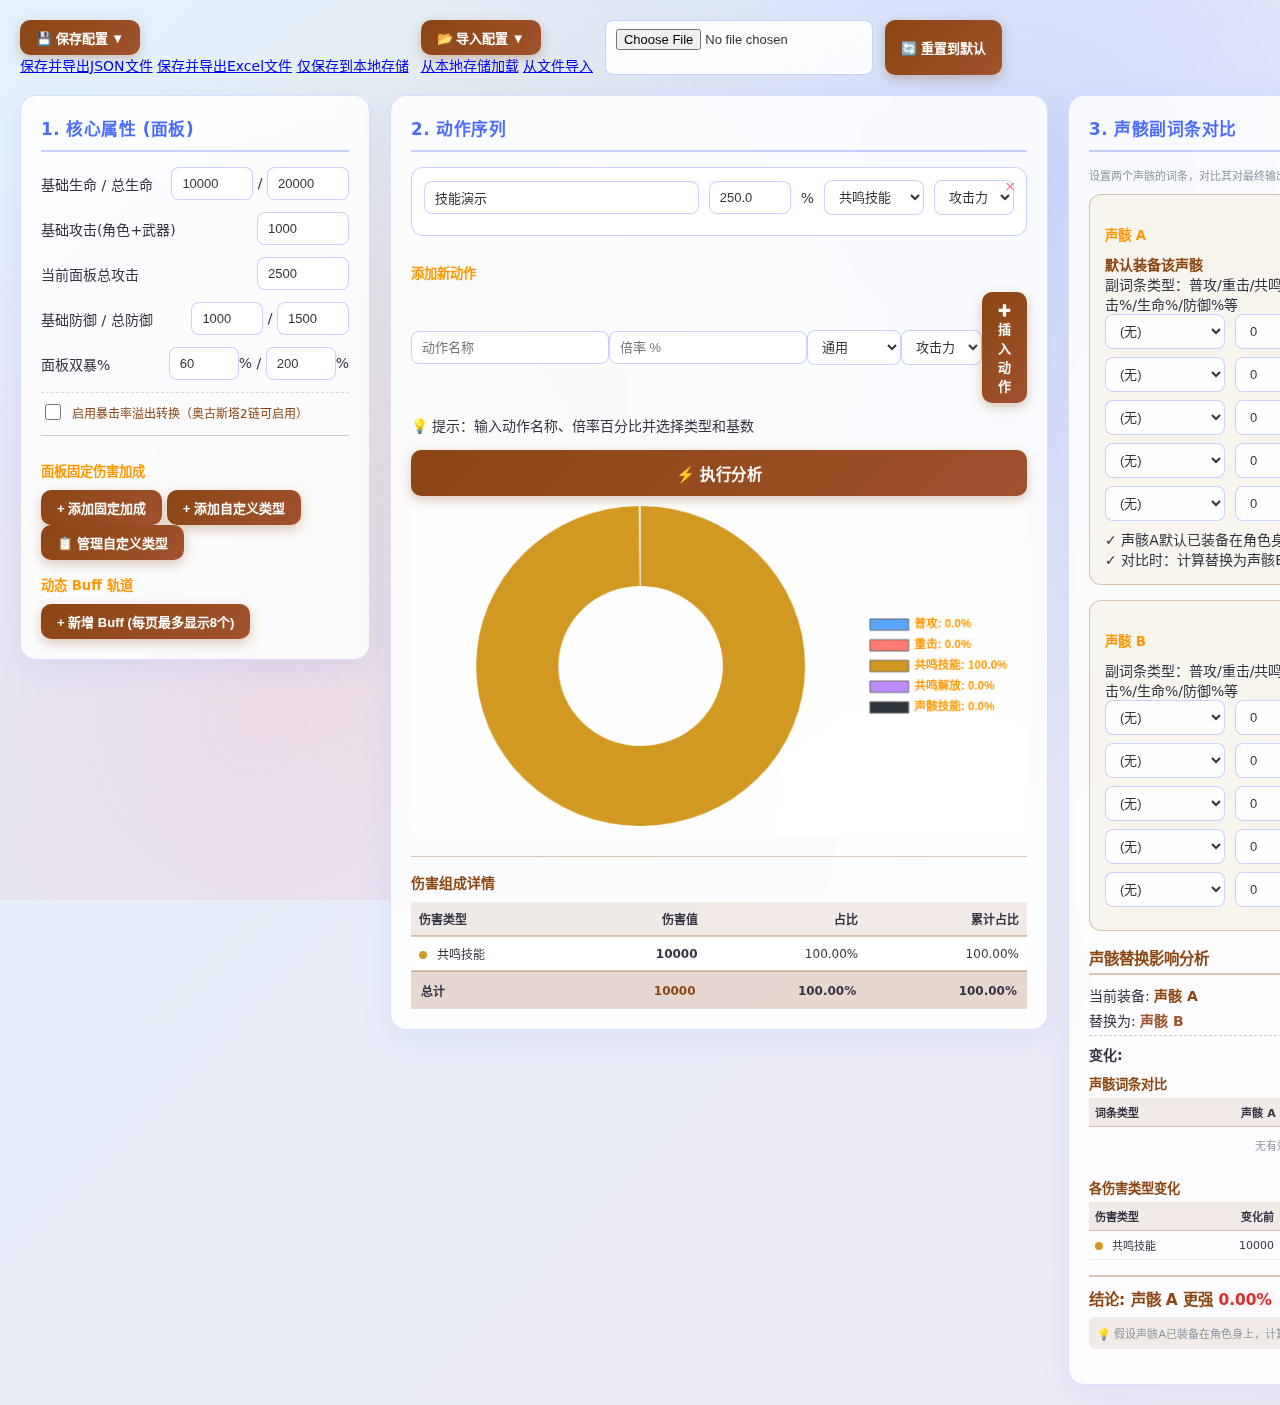
<file: index.html>
<!DOCTYPE html>
<html lang="zh-CN">
<head>
    <meta charset="UTF-8">
    <title>鸣潮伤害分析与声骸词条对比工具 1.4</title>
    <script src="lib/chart.js"></script>
    <script src="lib/xlsx.full.min.js"></script>
    <link rel="stylesheet" href="style.css">
</head>
<body>

<div class="container">
    <div class="top-buttons">
        <div class="export-dropdown">
            <button class="btn export-btn export-btn-save" onclick="toggleExportMenu()">
                💾 保存配置 ▼
            </button>
            <div class="export-menu" id="exportMenu">
                <a href="javascript:void(0)" onclick="saveConfig(true, 'json')">保存并导出JSON文件</a>
                <a href="javascript:void(0)" onclick="saveConfig(true, 'xlsx')">保存并导出Excel文件</a>
                <a href="javascript:void(0)" onclick="saveConfig()">仅保存到本地存储</a>
            </div>
        </div>
        <div class="import-dropdown">
            <button class="btn import-btn" onclick="toggleImportMenu()">
                📂 导入配置 ▼
            </button>
            <div class="import-menu" id="importMenu">
                <a href="javascript:void(0)" onclick="loadConfig()">从本地存储加载</a>
                <a href="javascript:void(0)" onclick="triggerFileImport()">从文件导入</a>
            </div>
        </div>
        <input type="file" id="csvImport" class="hidden-file-input" onchange="importFullData(this)" accept=".json,.xlsx,.xls">
        <button class="btn reset-btn" onclick="resetToDefaults()">
            🔄 重置到默认
        </button>
    </div>

    <div class="grid">
        <div class="panel">
            <h2>1. 核心属性 (面板)</h2>
            <div class="input-row"><label>基础生命 / 总生命</label>
            <div><input type="number" id="base_hp" value="10000" style="width:60px"> / <input type="number" id="total_hp_now" value="20000" style="width:60px"></div></div>
            <div class="input-row"><label>基础攻击(角色+武器)</label><input type="number" id="base_atk" value="1000" style="width:70px"></div>
            <div class="input-row"><label>当前面板总攻击</label><input type="number" id="total_atk_now" value="2500" style="width:70px"></div>
            <div class="input-row"><label>基础防御 / 总防御</label>
            <div><input type="number" id="base_def" value="1000" style="width:50px"> / <input type="number" id="total_def_now" value="1500" style="width:50px"></div></div>
            <div class="input-row"><label>面板双暴%</label>
                <div><input type="number" id="base_cr" value="60" style="width:48px">% / <input type="number" id="base_cd" value="200" style="width:48px">%</div>
            </div>
            <div class="input-row" style="margin-top: 8px; padding-top: 8px; border-top: 1px dashed rgba(139, 69, 19, 0.2);">
                <div style="display: flex; align-items: center; gap: 8px;">
                    <input type="checkbox" id="enable_cr_overflow" style="width: 16px; height: 16px;">
                    <label for="enable_cr_overflow" style="font-size: 12px; color: #8B4513; cursor: pointer;">
                        启用暴击率溢出转换（奥古斯塔2链可启用）
                    </label>
                </div>
            </div>
            <div id="cr_overflow_settings" style="display: none; margin-top: 8px; padding: 8px; background: rgba(139, 69, 19, 0.05); border-radius: 6px;">
                <div class="input-row" style="margin-bottom: 6px;">
                    <label style="font-size: 11px; color: #8B4513;">转换比例：</label>
                    <div style="display: flex; align-items: center; gap: 4px;">
                        <span style="font-size: 11px;">每超出1%暴击率 →</span>
                        <input type="number" id="cr_to_cd_ratio" value="2" min="0" step="0.1" style="width: 40px; font-size: 11px;">%
                        <span style="font-size: 11px;">暴伤</span>
                    </div>
                </div>
                <div class="input-row" style="margin-bottom: 0;">
                    <label style="font-size: 11px; color: #8B4513;">最高提升：</label>
                    <div style="display: flex; align-items: center; gap: 4px;">
                        <input type="number" id="max_cd_gain" value="100" min="0" step="1" style="width: 50px; font-size: 11px;">%
                        <span style="font-size: 11px;">暴伤</span>
                    </div>
                </div>
                <div style="font-size: 10px; color: #8b949e; margin-top: 6px; line-height: 1.3;">
                    说明：暴击率超过100%的部分，按比例转换为暴伤。例如：120%暴击率，超出20%，按2%比例可提升40%暴伤（最高不超过设定上限）。
                </div>
            </div>

            <div style="margin-top:10px; border-top: 1px solid rgba(139, 69, 19, 0.3); padding-top:10px;">
                <h3>面板固定伤害加成</h3>
                <div class="static-bonus-buttons">
                    <button class="btn add-static-bonus-btn" onclick="addStaticBonus()">+ 添加固定加成</button>
                    <button class="btn add-custom-type-btn" onclick="addCustomDamageType()">+ 添加自定义类型</button>
                    <button class="btn manage-custom-types-btn" onclick="showCustomTypes()">📋 管理自定义类型</button>
                </div>
                <div id="static_bonus_list"></div>
            </div>

            <h3>动态 Buff 轨道</h3>
            <div id="buff_pool"></div>
            <button class="btn add-new-buff-btn" onclick="addNewBuff()">+ 新增 Buff (每页最多显示8个)</button>
        </div>

        <div class="panel">
            <h2>2. 动作序列</h2>
            <div id="action_sequence" style="max-height: 450px; overflow-y: auto;"></div>
            <div class="add-action-container">
                <h3 class="add-action-title">添加新动作</h3>
                <div class="input-row add-action-inputs">
                    <input type="text" id="act_name" placeholder="动作名称" class="action-name-input">
                    <input type="number" id="act_mult" placeholder="倍率 %" class="action-mult-input">
                    <select id="act_type" class="action-type-select">
                        <!-- 选项将通过JavaScript动态生成 -->
                    </select>
                    <select id="act_scaling" class="action-scaling-select">
                    <option value="atk">攻击力</option>
                    <option value="hp">生命值</option>
                    <option value="def">防御力</option></select>
                    <button class="btn add-action-btn" onclick="addAction()">
                        ✚ 插入动作
                    </button>
                </div>
                <div class="add-action-tip">
                    💡 提示：输入动作名称、倍率百分比并选择类型和基数
                </div>
            </div>
            <button class="btn btn-calc" onclick="calculate()">
                ⚡ 执行分析
            </button>
            <div class="chart-container">
                <canvas id="dmgChart"></canvas>
            </div>

            <!-- 新增：伤害组成表格容器 -->
            <div id="damageComposition" class="damage-composition-container">
                <!-- 伤害组成表格将在这里动态生成 -->
            </div>
        </div>

        <div class="panel">
            <h2>3. 声骸副词条对比</h2>
            <p style="font-size:11px; color:#8b949e;">设置两个声骸的词条，对比其对最终输出的影响</p>

            <div class="echo-box" id="echo_a">
                <div class="echo-header">
                    <h3 class="echo-title echo-a-title">声骸 A</h3>
                    <div class="echo-equipped">
                        <span class="echo-checkbox-label" style="color:#8B4513; font-weight:bold;">默认装备该声骸</span>
                    </div>
                </div>
                <div class="echo-description">
                    副词条类型：普攻/重击/共鸣技能/共鸣解放/暴击/暴伤/攻击%/生命%/防御%等
                </div>
                <div class="substat-container"></div>
                <div class="echo-tips">
                    ✓ 声骸A默认已装备在角色身上<br>
                    ✓ 对比时：计算替换为声骸B的伤害变化
                </div>
            </div>

            <div class="echo-box" id="echo_b">
                <h3 class="echo-title echo-b-title">声骸 B</h3>
                <div class="echo-description echo-b-description">
                    副词条类型：普攻/重击/共鸣技能/共鸣解放/暴击/暴伤/攻击%/生命%/防御%等
                </div>
                <div class="substat-container"></div>
            </div>

            <!-- 声骸B替换影响分析容器 -->
            <div id="detailed_bonus_info" class="detailed-bonus-info">
                <!-- 声骸B替换声骸A的详细影响分析将在这里显示 -->
            </div>
            <div id="compare_res" class="compare-results">
                等待计算...
            </div>
        </div>
    </div>
</div>
<script src="script.js"></script>
</body>
</html>
</file>
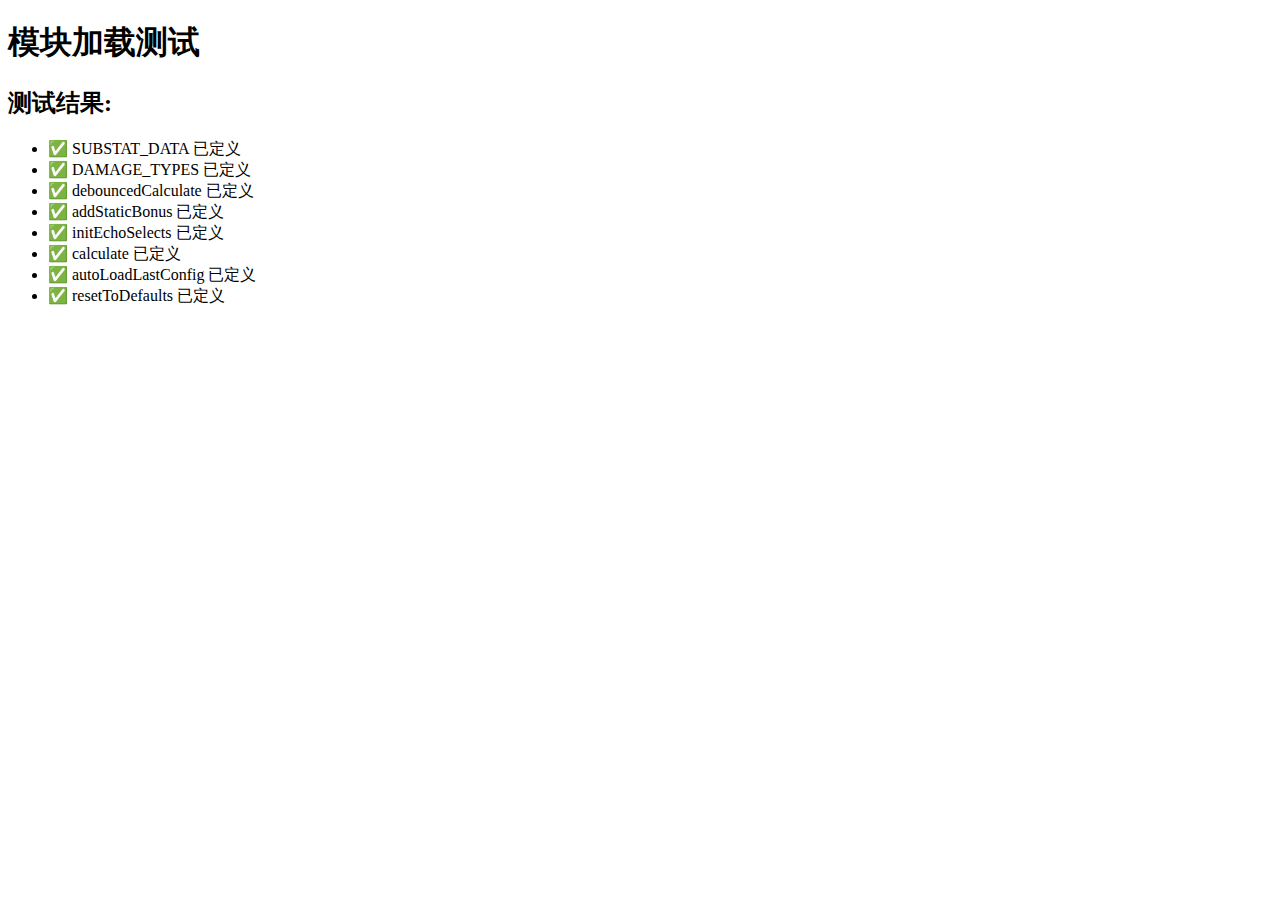
<file: test_modules.html>
<!DOCTYPE html>
<html>
<head><meta>
    <title>模块测试</title>
</head>
<body>
    <h1>模块加载测试</h1>
    <div id="output"></div>
    
    <script src="js/constants.js"></script>
    <script src="js/utils.js"></script>
    <script src="js/damageTypes.js"></script>
    <script src="js/buffManager.js"></script>
    <script src="js/sequenceManager.js"></script>
    <script src="js/calculator.js"></script>
    <script src="js/staticBonus.js"></script>
    <script src="js/echoManager.js"></script>
    <script src="js/storage.js"></script>
    
    <script>
        let output = document.getElementById('output');
        let tests = [];
        
        // 测试1: 检查全局变量
        tests.push(() => {
            if (typeof SUBSTAT_DATA !== 'undefined') {
                return '✅ SUBSTAT_DATA 已定义';
            } else {
                return '❌ SUBSTAT_DATA 未定义';
            }
        });
        
        tests.push(() => {
            if (typeof DAMAGE_TYPES !== 'undefined') {
                return '✅ DAMAGE_TYPES 已定义';
            } else {
                return '❌ DAMAGE_TYPES 未定义';
            }
        });
        
        tests.push(() => {
            if (typeof debouncedCalculate !== 'undefined') {
                return '✅ debouncedCalculate 已定义';
            } else {
                return '❌ debouncedCalculate 未定义';
            }
        });
        
        tests.push(() => {
            if (typeof addStaticBonus !== 'undefined') {
                return '✅ addStaticBonus 已定义';
            } else {
                return '❌ addStaticBonus 未定义';
            }
        });
        
        tests.push(() => {
            if (typeof initEchoSelects !== 'undefined') {
                return '✅ initEchoSelects 已定义';
            } else {
                return '❌ initEchoSelects 未定义';
            }
        });
        
        tests.push(() => {
            if (typeof calculate !== 'undefined') {
                return '✅ calculate 已定义';
            } else {
                return '❌ calculate 未定义';
            }
        });
        
        tests.push(() => {
            if (typeof autoLoadLastConfig !== 'undefined') {
                return '✅ autoLoadLastConfig 已定义';
            } else {
                return '❌ autoLoadLastConfig 未定义';
            }
        });
        
        tests.push(() => {
            if (typeof resetToDefaults !== 'undefined') {
                return '✅ resetToDefaults 已定义';
            } else {
                return '❌ resetToDefaults 未定义';
            }
        });
        
        // 运行测试
        let results = [];
        for (let test of tests) {
            try {
                results.push(test());
            } catch (e) {
                results.push('❌ 测试失败: ' + e.message);
            }
        }
        
        output.innerHTML = '<h2>测试结果:</h2><ul>' + results.map(r => `<li>${r}</li>`).join('') + '</ul>';
        
        // 检查是否有错误
        window.addEventListener('error', function(e) {
            output.innerHTML += '<h3 style="color:red;">JavaScript 错误:</h3><p>' + e.message + '</p>';
        });
    </script>
</body>
</html>
</file>
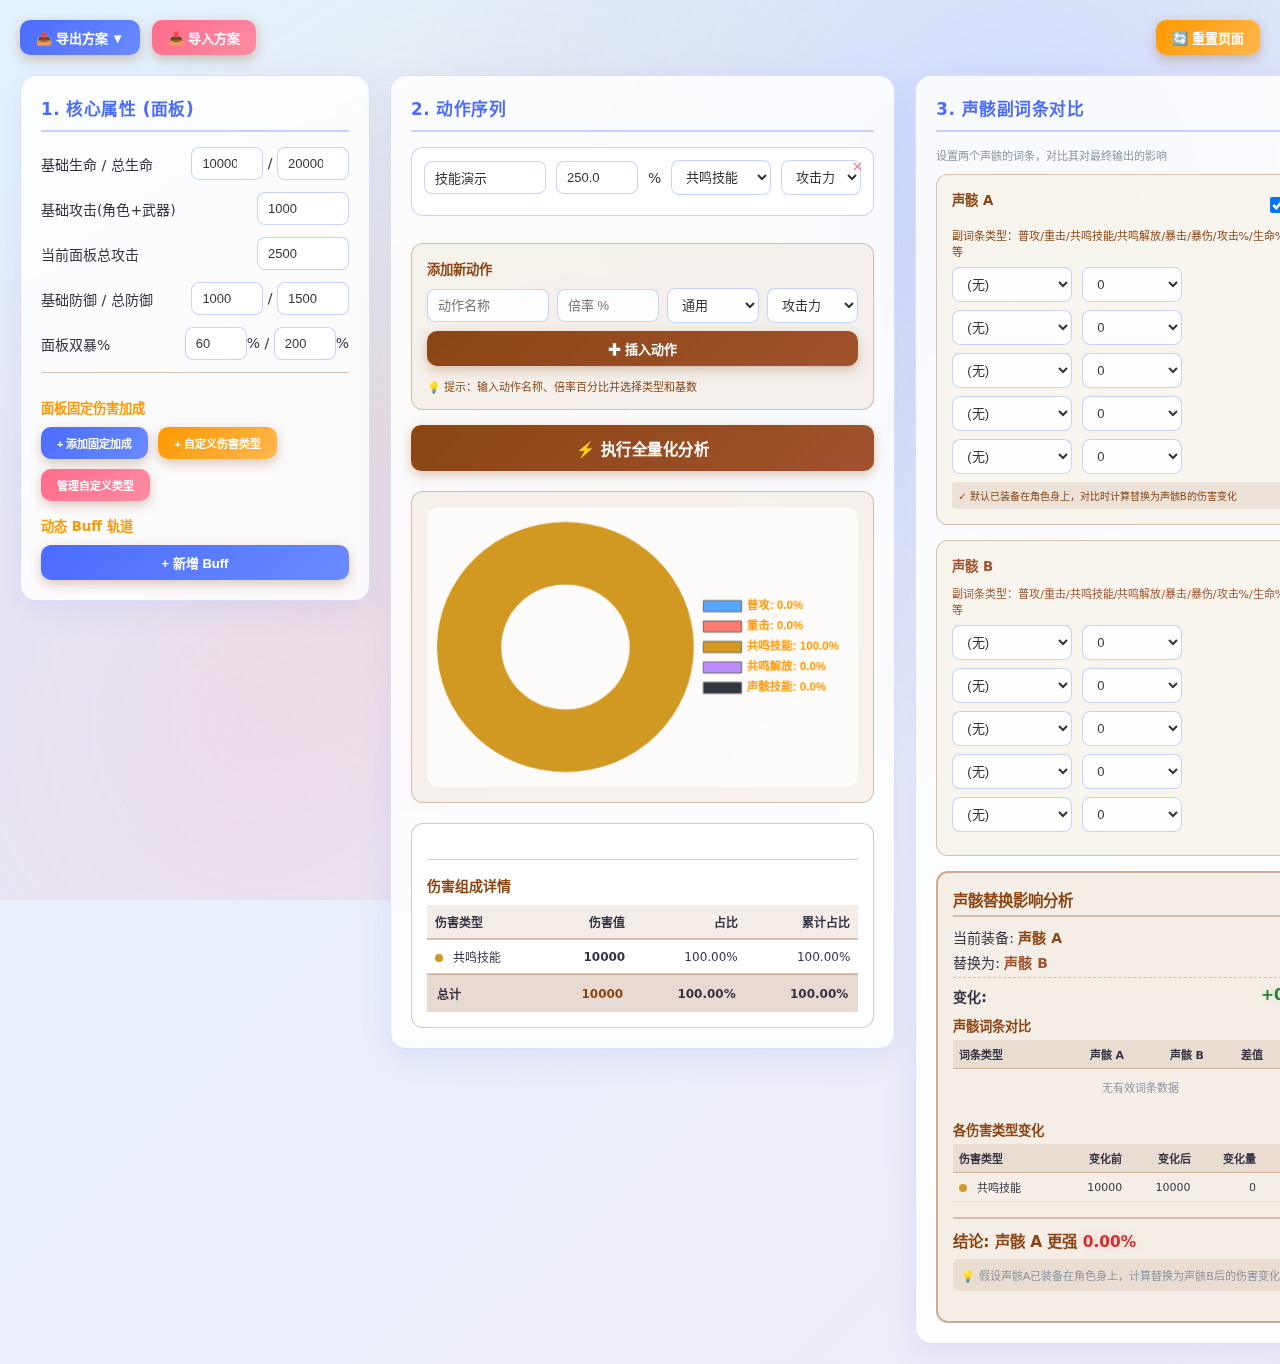
<file: WW.html>
<!DOCTYPE html>
<html lang="zh-CN">
<head>
    <meta charset="UTF-8">
    <title>鸣潮伤害分析与声骸词条对比工具 1.4</title>
    <script src="lib/chart.js"></script>
    <script src="lib/xlsx.full.min.js"></script>
    <link rel="stylesheet" href="style.css">
</head>
<body>

<div class="container">
    <div class="top-buttons">
        <div class="export-dropdown">
            <button class="btn export-btn" style="background:linear-gradient(135deg, #4a6bff, #6a8bff);" onclick="toggleExportMenu()">
                📤 导出方案 ▼
            </button>
            <div class="export-menu" id="exportMenu" style="display:none;">
                <a href="javascript:void(0)" onclick="selectExportFormat('json')">JSON格式（推荐备份）</a>
                <a href="javascript:void(0)" onclick="selectExportFormat('xlsx')">Excel格式（.xlsx）</a>
            </div>
        </div>
        <button class="btn" onclick="document.getElementById('csvImport').click()" style="background:linear-gradient(135deg, #ff6b8b, #ff8ba3);">
            📥 导入方案
        </button>
        <input type="file" id="csvImport" style="display:none" onchange="importFullData(this)">
        <button class="btn" onclick="location.reload()" style="background:linear-gradient(135deg, #ff9800, #ffb74d); margin-left:auto;">
            🔄 重置页面
        </button>
    </div>

    <div class="grid">
        <div class="panel">
            <h2>1. 核心属性 (面板)</h2>
            <div class="input-row"><label>基础生命 / 总生命</label>
            <div><input type="number" id="base_hp" value="10000" style="width:50px"> / <input type="number" id="total_hp_now" value="20000" style="width:50px"></div></div>
            <div class="input-row"><label>基础攻击(角色+武器)</label><input type="number" id="base_atk" value="1000" style="width:70px"></div>
            <div class="input-row"><label>当前面板总攻击</label><input type="number" id="total_atk_now" value="2500" style="width:70px"></div>
            <div class="input-row"><label>基础防御 / 总防御</label>
            <div><input type="number" id="base_def" value="1000" style="width:50px"> / <input type="number" id="total_def_now" value="1500" style="width:50px"></div></div>
            <div class="input-row"><label>面板双暴%</label>
                <div><input type="number" id="base_cr" value="60" style="width:40px">% / <input type="number" id="base_cd" value="200" style="width:40px">%</div>
            </div>

            <div style="margin-top:10px; border-top: 1px solid rgba(139, 69, 19, 0.3); padding-top:10px;">
                <h3>面板固定伤害加成</h3>
                <div style="margin-bottom: 10px; display: flex; gap: 10px; flex-wrap: wrap;">
                    <button class="btn" style="font-size:11px; background:linear-gradient(135deg, #4a6bff, #6a8bff); color:#fff;" onclick="addStaticBonus()">+ 添加固定加成</button>
                    <button class="btn" style="font-size:11px; background:linear-gradient(135deg, #ff9800, #ffb74d); color:#fff;" onclick="addCustomDamageType()">+ 自定义伤害类型</button>
                    <button class="btn" style="font-size:11px; background:linear-gradient(135deg, #ff6b8b, #ff8ba3); color:#fff;" onclick="showCustomTypes()">管理自定义类型</button>
                </div>
                <div id="static_bonus_list"></div>
            </div>

            <h3>动态 Buff 轨道</h3>
            <div id="buff_pool"></div>
            <button class="btn" style="width:100%; background:linear-gradient(135deg, #4a6bff, #6a8bff); color:#fff;" onclick="addNewBuff()">+ 新增 Buff</button>
        </div>

        <div class="panel">
            <h2>2. 动作序列</h2>
            <div id="action_sequence" style="max-height: 450px; overflow-y: auto;"></div>
            <div style="background: rgba(210, 180, 140, 0.15); padding: 15px; border-radius: 12px; margin-top:15px; border: 1px solid rgba(139, 69, 19, 0.3);">
                <h3 style="margin-top:0; margin-bottom:10px; color:#8B4513;">添加新动作</h3>
                <div class="input-row" style="flex-wrap:wrap; gap:8px;">
                    <input type="text" id="act_name" placeholder="动作名称" style="width:100px; flex:1;">
                    <input type="number" id="act_mult" placeholder="倍率 %" style="width:80px; flex:1;">
                    <select id="act_type" style="width:90px; flex:1;">
                        <!-- 选项将通过JavaScript动态生成 -->
                    </select>
                    <select id="act_scaling" style="width:90px; flex:1;">
                    <option value="atk">攻击力</option>
                    <option value="hp">生命值</option>
                    <option value="def">防御力</option></select>
                    <button class="btn" style="background:linear-gradient(135deg, #8B4513, #A0522D); color:#fff; flex:1; min-width:100px;" onclick="addAction()">
                        ✚ 插入动作
                    </button>
                </div>
                <div style="font-size:11px; color:#8B4513; margin-top:8px;">
                    💡 提示：输入动作名称、倍率百分比并选择类型和基数
                </div>
            </div>
            <button class="btn btn-calc" onclick="calculate()">
                ⚡ 执行全量化分析
            </button>
            <div style="height: 280px; margin-top:20px; background:rgba(210, 180, 140, 0.15); border-radius:12px; padding:15px; border:1px solid rgba(139, 69, 19, 0.3);">
                <canvas id="dmgChart"></canvas>
            </div>

            <!-- 新增：伤害组成表格容器 -->
            <div id="damageComposition" style="margin-top:20px; background:rgba(255, 255, 255, 0.9); border-radius:12px; padding:15px; border:1px solid rgba(139, 69, 19, 0.3); max-height: 300px; overflow-y: auto;">
                <!-- 伤害组成表格将在这里动态生成 -->
            </div>
        </div>

        <div class="panel">
            <h2>3. 声骸副词条对比</h2>
            <p style="font-size:11px; color:#8b949e;">设置两个声骸的词条，对比其对最终输出的影响</p>

            <div class="echo-box" id="echo_a">
                <div style="display: flex; align-items: center; justify-content: space-between; margin-bottom: 8px;">
                    <h3 style="margin-top:0; color:#8B4513">声骸 A</h3>
                    <div style="display: flex; align-items: center; gap: 6px;">
                        <input type="checkbox" id="echo_a_equipped" checked style="width: 16px; height: 16px;">
                        <label for="echo_a_equipped" style="font-size: 11px; color:#8B4513; cursor: pointer;">已装备</label>
                    </div>
                </div>
                <div style="font-size:11px; color:#8B4513; margin-bottom:8px;">
                    副词条类型：普攻/重击/共鸣技能/共鸣解放/暴击/暴伤/攻击%/生命%/防御%等
                </div>
                <div class="substat-container"></div>
                <div style="font-size:10px; color:#8B4513; margin-top:8px; padding:6px; background:rgba(139, 69, 19, 0.1); border-radius:4px;">
                    ✓ 默认已装备在角色身上，对比时计算替换为声骸B的伤害变化
                </div>
            </div>

            <div class="echo-box" id="echo_b">
                <h3 style="margin-top:0; color:#A0522D">声骸 B</h3>
                <div style="font-size:11px; color:#A0522D; margin-bottom:8px;">
                    副词条类型：普攻/重击/共鸣技能/共鸣解放/暴击/暴伤/攻击%/生命%/防御%等
                </div>
                <div class="substat-container"></div>
            </div>

            <div id="compare_res" style="background:rgba(210, 180, 140, 0.2); padding:15px; border-radius:12px; border:2px solid rgba(139, 69, 19, 0.4); max-height: 500px; overflow-y: auto;">
                等待计算...
            </div>
        </div>
    </div>
</div>
<script src="script.js"></script>
</body>
</html>
</file>
<file: style.css>
:root {
            --bg-light: #f0f4ff;
            --bg-gradient-start: #e3f2fd;
            --bg-gradient-end: #fce4ec;
            --panel: rgba(255, 255, 255, 0.85);
            --primary: #4a6bff;
            --accent: #ff6b8b;
            --text: #333344;
            --buff: #ff9800;
            --success: #4caf50;
            --border: rgba(74, 107, 255, 0.2);
            --shadow: rgba(74, 107, 255, 0.1);
        }

        body {
            font-family: 'Segoe UI', system-ui, -apple-system, 'Microsoft YaHei', sans-serif;
            background: linear-gradient(135deg, var(--bg-gradient-start), var(--bg-gradient-end), #e8f5e9);
            color: var(--text);
            padding: 20px;
            font-size: 14px;
            margin: 0;
            min-height: 100vh;
            background-size: 400% 400%;
            animation: gradientBG 15s ease infinite;
        }

        @keyframes gradientBG {
            0% { background-position: 0% 50%; }
            50% { background-position: 100% 50%; }
            100% { background-position: 0% 50%; }
        }

        .container {
            max-width: 1500px;
            margin: 0 auto;
            position: relative;
            z-index: 1;
        }

        .grid {
            display: grid;
            grid-template-columns: 350px 1fr 450px;
            gap: 20px;
        }

        .panel {
            background: var(--panel);
            border: 1px solid var(--border);
            border-radius: 16px;
            padding: 20px;
            height: fit-content;
            backdrop-filter: blur(10px);
            box-shadow: 0 8px 32px var(--shadow);
            transition: transform 0.3s ease, box-shadow 0.3s ease;
        }

        .panel:hover {
            transform: translateY(-5px);
            box-shadow: 0 12px 40px rgba(74, 107, 255, 0.2);
        }

        h2 {
            font-size: 1.2em;
            color: var(--primary);
            margin: 0 0 15px 0;
            border-bottom: 2px solid rgba(74, 107, 255, 0.3);
            padding-bottom: 10px;
            font-weight: 600;
            letter-spacing: 0.5px;
        }

        h3 {
            font-size: 0.95em;
            margin: 15px 0 10px 0;
            color: var(--buff);
            font-weight: 600;
        }

        .input-row {
            display: flex;
            align-items: center;
            justify-content: space-between;
            margin-bottom: 12px;
        }

        input, select {
            background: rgba(255, 255, 255, 0.9);
            border: 1px solid rgba(74, 107, 255, 0.3);
            color: #333;
            padding: 8px 10px;
            border-radius: 8px;
            transition: all 0.3s ease;
            font-size: 13px;
        }

        input:focus, select:focus {
            outline: none;
            border-color: var(--primary);
            box-shadow: 0 0 0 3px rgba(74, 107, 255, 0.2);
            transform: scale(1.02);
        }

        /* 声骸对比样式 */
        .echo-box {
            background: rgba(210, 180, 140, 0.15);
            border: 1px solid rgba(139, 69, 19, 0.3);
            border-radius: 12px;
            padding: 15px;
            margin-bottom: 15px;
            backdrop-filter: blur(5px);
        }

        .substat-row {
            display: grid;
            grid-template-columns: 120px 100px;
            gap: 10px;
            margin-bottom: 8px;
            align-items: center;
        }

        .action-card {
            background: rgba(255, 255, 255, 0.9);
            border: 1px solid rgba(74, 107, 255, 0.3);
            padding: 12px;
            margin-bottom: 12px;
            border-radius: 12px;
            position: relative;
            transition: all 0.3s ease;
        }

        .action-card:hover {
            transform: translateY(-3px);
            box-shadow: 0 6px 20px rgba(74, 107, 255, 0.15);
            border-color: var(--primary);
        }

        .chip {
            background: rgba(139, 69, 19, 0.1);
            padding: 4px 10px;
            border-radius: 12px;
            font-size: 11px;
            cursor: pointer;
            margin: 4px;
            display: inline-block;
            border: 1px solid rgba(139, 69, 19, 0.2);
            color: #8B4513;
            transition: all 0.3s ease;
        }

        .chip:hover {
            background: rgba(139, 69, 19, 0.2);
            transform: scale(1.05);
        }

        .chip.active {
            background: #8B4513;
            color: #fff;
            box-shadow: 0 0 12px rgba(139, 69, 19, 0.4);
        }

        .tag-type {
            background: var(--buff);
            color: #fff;
            padding: 2px 8px;
            border-radius: 6px;
            font-size: 10px;
            font-weight: bold;
            margin-left: 8px;
        }

        .btn {
            cursor: pointer;
            font-weight: 600;
            border-radius: 10px;
            border: none;
            padding: 8px 16px;
            transition: all 0.3s ease;
            font-size: 13px;
            background: linear-gradient(135deg, #8B4513, #A0522D);
            color: white;
            box-shadow: 0 4px 12px rgba(139, 69, 19, 0.3);
        }

        .btn:hover {
            transform: translateY(-3px);
            box-shadow: 0 6px 20px rgba(139, 69, 19, 0.4);
        }

        .btn:active {
            transform: translateY(0);
        }

        .btn-calc {
            background: linear-gradient(135deg, #8B4513, #A0522D);
            color: #fff;
            width: 100%;
            font-size: 1.1em;
            margin-top: 15px;
            padding: 12px;
            font-weight: 600;
            letter-spacing: 0.5px;
        }

        .diff-pos {
            color: #2e7d32;
            font-weight: bold;
            text-shadow: 0 0 8px rgba(46, 125, 50, 0.2);
        }

        .diff-neg {
            color: #d32f2f;
            font-weight: bold;
            text-shadow: 0 0 8px rgba(211, 47, 47, 0.2);
        }

        /* 顶部按钮样式 */
        .top-buttons {
            display: flex;
            gap: 12px;
            margin-bottom: 20px;
        }

        /* 图表容器 */
        #dmgChart {
            border-radius: 12px;
            background: rgba(255, 255, 255, 0.7);
            padding: 10px;
        }

        /* 响应式设计 */
        @media (max-width: 1200px) {
            .grid {
                grid-template-columns: 1fr;
                gap: 15px;
            }
            .container {
                padding: 10px;
            }
        }

        /* 装饰性元素 */
        body::before {
            content: '';
            position: fixed;
            top: 0;
            left: 0;
            width: 100%;
            height: 100%;
            background:
                radial-gradient(circle at 20% 80%, rgba(255, 107, 139, 0.15) 0%, transparent 50%),
                radial-gradient(circle at 80% 20%, rgba(74, 107, 255, 0.15) 0%, transparent 50%),
                radial-gradient(circle at 40% 40%, rgba(255, 152, 0, 0.1) 0%, transparent 50%);
            z-index: 0;
            pointer-events: none;
        }

        /* Buff配置样式 */
        .buff-config {
            transition: all 0.3s ease;
        }
        .buff-config:hover {
            background: rgba(74, 107, 255, 0.2) !important;
            transform: translateX(5px);
        }

        /* 滚动条美化 */
        ::-webkit-scrollbar {
            width: 8px;
        }
        ::-webkit-scrollbar-track {
            background: rgba(74, 107, 255, 0.1);
            border-radius: 4px;
        }
        ::-webkit-scrollbar-thumb {
            background: rgba(74, 107, 255, 0.5);
            border-radius: 4px;
        }
        ::-webkit-scrollbar-thumb:hover {
            background: rgba(74, 107, 255, 0.7);
        }
</file>
